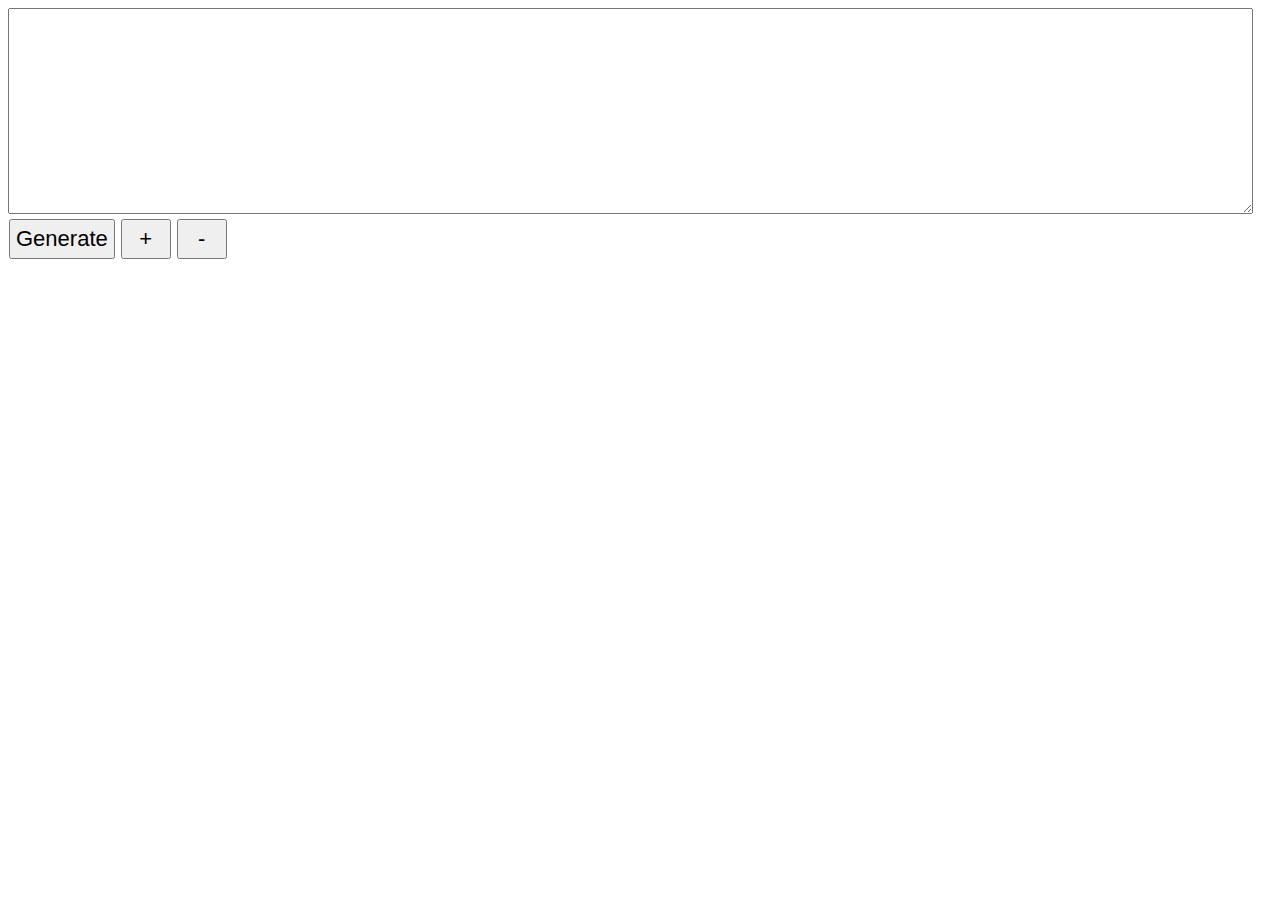
<file: qrcode/index.html>
<!doctype html>
<html lang="en">
<meta charset="UTF-8"/>
<head>
    <title>QR Code</title>
    <script src="qrcode.js"></script>
    <script>
        let size = 300;

        function makeCode() {
            let qrcodeElement = document.getElementById("qrcode");
            qrcodeElement.textContent = "";
            let qrcode = new QRCode(qrcodeElement, {
                width: size,
                height: size
            });
            let text = document.getElementById("text").value;
            if (!text) return;
            qrcode.makeCode(text);
        }

        function increase() {
            size += 100;
            makeCode();
        }

        function decrease() {
            size -= 100;
            makeCode();
        }
    </script>
</head>
<style>
    button, textarea {
        font-family: Verdana, sans-serif;
        font-size: 22px;
    }

    button {
        padding: 5px;
        margin: 1px;
        min-width: 50px;
    }

    textarea {
        width: 98%;
        height: 200px;
    }
</style>
<body>
<label for="text"></label><textarea id="text"></textarea><br/>
<button onclick="makeCode()">Generate</button>
<button onclick="increase()">+</button>
<button onclick="decrease()">-</button>
<div id="qrcode" align="center"></div>
</body>
</html>
</file>
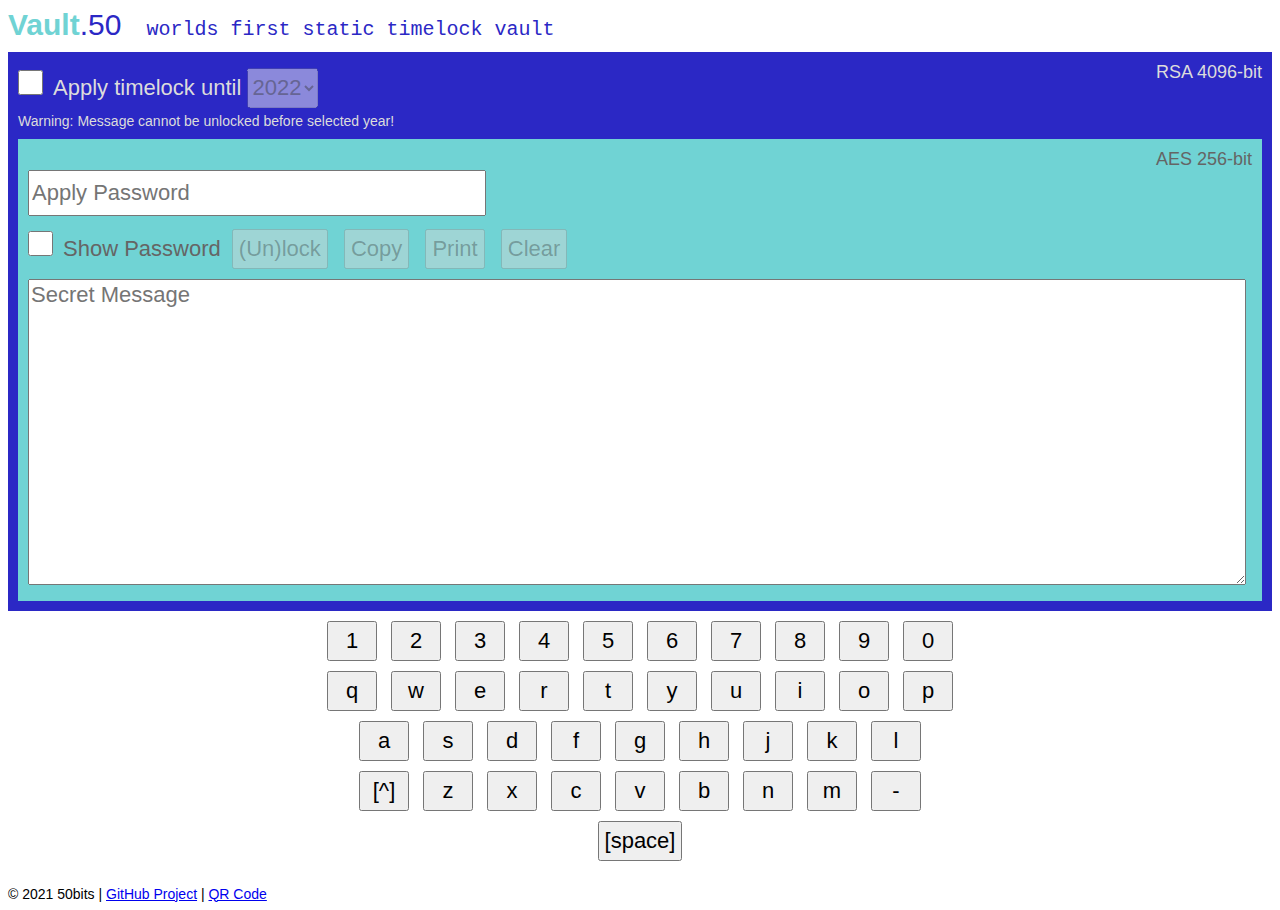
<file: vault/index.html>
<!DOCTYPE html>
<html lang="en">
<meta charset="UTF-8" />

<head>
    <title>Vault.50</title>
    <link rel="stylesheet" href="vault.css">
</head>

<body>
    <div class="printView" id="printView"></div>
    <div class="mainView" id="mainView">
        <div class="header">
            <span class="firstName">Vault</span>.50<span class="slogan">worlds first static timelock vault</span>
        </div>
        <div class="rsa">
            <div class="rsaHeader">RSA 4096-bit</div>
            <div class="timelock">
                <input class="checkbox" type="checkbox" id="timelockCheckbox" onclick="vaultMainController.toggleApplyTimeLock()">Apply
                timelock
                until
                <select name="year" id="yearSelect" disabled>
                    <option value="2021">2021</option>
                    <option value="2022" selected>2022</option>
                    <option value="2023">2023</option>
                    <option value="2024">2024</option>
                    <option value="2025">2025</option>
                    <option value="2026">2026</option>
                    <option value="2027">2027</option>
                    <option value="2028">2028</option>
                    <option value="2029">2029</option>
                    <option value="2030">2030</option>
                    <option value="2031">2031</option>
                </select>
                <div class="timelockWarning">Warning: Message cannot be unlocked before selected year!</div>
            </div>
            <div class="aes" id="checksumColorElement">
                <div class="aesHeader">AES 256-bit</div>
                <div class="passwordField"><input id="passwordField" type="password" placeholder="Apply Password"
                        onkeyup="vaultMainController.calcPasswordChecksum()" />
                    <span class="checksumElement" id="checksumElement"></span>
                </div>
                <div class="actionButtons">
                    <input class="checkbox" type="checkbox" onclick="vaultMainController.toggleShowPassword()">Show
                    Password
                    <button id="lockButton" onclick="vaultMainController.cryptMessage()" disabled>(Un)lock</button>
                    <button id="copyButton" onclick="vaultMainController.copyMessage()" disabled>Copy</button>
                    <button id="printButton" onclick="vaultMainController.printMessage()" disabled>Print</button>
                    <button id="clearButton" onclick="vaultMainController.setAndCountMessage('')"
                        disabled>Clear</button>
                </div>
                <div><textarea id="messageField" placeholder="Secret Message"
                        onchange="vaultMainController.countMessage()"
                        onkeyup="vaultMainController.countMessage()"></textarea>
                </div>
                <div id="messageSizeElement"></div>
            </div>
        </div>
        <div class="keyboardButtons">
            <div>
                <button onclick="vaultKeyboardController.press('1')">1</button>
                <button onclick="vaultKeyboardController.press('2')">2</button>
                <button onclick="vaultKeyboardController.press('3')">3</button>
                <button onclick="vaultKeyboardController.press('4')">4</button>
                <button onclick="vaultKeyboardController.press('5')">5</button>
                <button onclick="vaultKeyboardController.press('6')">6</button>
                <button onclick="vaultKeyboardController.press('7')">7</button>
                <button onclick="vaultKeyboardController.press('8')">8</button>
                <button onclick="vaultKeyboardController.press('9')">9</button>
                <button onclick="vaultKeyboardController.press('0')">0</button>
            </div>
            <div>
                <button onclick="vaultKeyboardController.press('q')">q</button>
                <button onclick="vaultKeyboardController.press('w')">w</button>
                <button onclick="vaultKeyboardController.press('e')">e</button>
                <button onclick="vaultKeyboardController.press('r')">r</button>
                <button onclick="vaultKeyboardController.press('t')">t</button>
                <button onclick="vaultKeyboardController.press('y')">y</button>
                <button onclick="vaultKeyboardController.press('u')">u</button>
                <button onclick="vaultKeyboardController.press('i')">i</button>
                <button onclick="vaultKeyboardController.press('o')">o</button>
                <button onclick="vaultKeyboardController.press('p')">p</button>
            </div>
            <div>
                <button onclick="vaultKeyboardController.press('a')">a</button>
                <button onclick="vaultKeyboardController.press('s')">s</button>
                <button onclick="vaultKeyboardController.press('d')">d</button>
                <button onclick="vaultKeyboardController.press('f')">f</button>
                <button onclick="vaultKeyboardController.press('g')">g</button>
                <button onclick="vaultKeyboardController.press('h')">h</button>
                <button onclick="vaultKeyboardController.press('j')">j</button>
                <button onclick="vaultKeyboardController.press('k')">k</button>
                <button onclick="vaultKeyboardController.press('l')">l</button>
            </div>
            <div>
                <button id="capsLockButton" onclick="vaultKeyboardController.press('^')">[^]</button>
                <button onclick="vaultKeyboardController.press('z')">z</button>
                <button onclick="vaultKeyboardController.press('x')">x</button>
                <button onclick="vaultKeyboardController.press('c')">c</button>
                <button onclick="vaultKeyboardController.press('v')">v</button>
                <button onclick="vaultKeyboardController.press('b')">b</button>
                <button onclick="vaultKeyboardController.press('n')">n</button>
                <button onclick="vaultKeyboardController.press('m')">m</button>
                <button onclick="vaultKeyboardController.press('-')">-</button>
            </div>
            <div>
                <button onclick="vaultKeyboardController.press(' ')">[space]</button>
            </div>
        </div>
        <div class="footer">
            © 2021 50bits | <a href="https://github.com/50bits/vault/">GitHub Project</a> | <a
                href="https://50bits.github.io/qrcode/">QR Code</a>
        </div>
    </div>
    <script src="keys.js"></script>
    <script src="vault.js"></script>
    <script>
        let vaultMainController = new VaultMainController(
            document.getElementById("printView"),
            document.getElementById("mainView"),
            document.getElementById("timelockCheckbox"),
            document.getElementById("yearSelect"),
            document.getElementById("passwordField"),
            document.getElementById("checksumElement"),
            document.getElementById("checksumColorElement"),
            document.getElementById("lockButton"),
            document.getElementById("copyButton"),
            document.getElementById("printButton"),
            document.getElementById("clearButton"),
            document.getElementById("messageField"),
            document.getElementById("messageSizeElement")

        );

        let vaultKeyboardController = new VaultKeyboardController(
            vaultMainController,
            document.getElementById("capsLockButton")
        );
    </script>
</body>

</html>
</file>
<file: vault/vault.css>
.printView {
    font-size: 30px;
    overflow-wrap: anywhere;
}

.header {
    font-family: Verdana, sans-serif;
    font-size: 30px;
    color: #2b28c5;
    margin-bottom: 10px;
}

.firstName {
    color: #70d3d4;
    font-weight: bold;
}

.slogan {
    font-family: 'Courier New', monospace;
    font-size: 20px;
    margin-left: 25px;
}

.rsa {
    font-family: Verdana, sans-serif;
    font-size: 22px;
    background-color: #2b28c5;
    color:rgb(220, 220, 220);
    padding: 10px;
    position: relative;
}

.rsaHeader {
    font-size: 18px;
    position: absolute;
    right: 10px;
}

.checkbox {
    height: 25px;
    width: 25px;
    margin-right: 10px;
}

select {
    font-family: Verdana, sans-serif;
    font-size: 22px;
    height: 40px;
}

.timelock {
    padding: 5px;
    padding-left: 0;
}

.timelockWarning {
    font-size: 14px;
    color: rgb(220, 220, 220);
    margin: 5px;
    margin-left: 0px;
}

.aes {
    background-color: #70d3d4;
    color: rgb(101, 101, 101);
    padding: 10px;
    position: relative;
}

.aesHeader {
    font-size: 18px;
    position: absolute;
    right: 10px;
}

.passwordField {
    margin-top: 18px;
}

input {
    font-family: Verdana, sans-serif;
    font-size: 22px;
    width: 450px;
    height: 40px;
    margin: 3px;
    margin-left: 0;
}

button {
    font-family: Verdana, sans-serif;
    font-size: 22px;
    min-width: 50px;
    margin: 5px;
    padding: 5px;
}

.actionButtons {
    margin: 5px;
    margin-left: 0px;
}

textarea {
    font-family: Verdana, sans-serif;
    font-size: 22px;
    width: 99%;
    height: 300px;
}

.keyboardButtons {
    text-align: center;
    white-space: nowrap;
    padding: 5px;
}

.footer {
    font-family: Verdana, sans-serif;
    font-size: 14px;
    margin-top: 15px;
}
</file>
